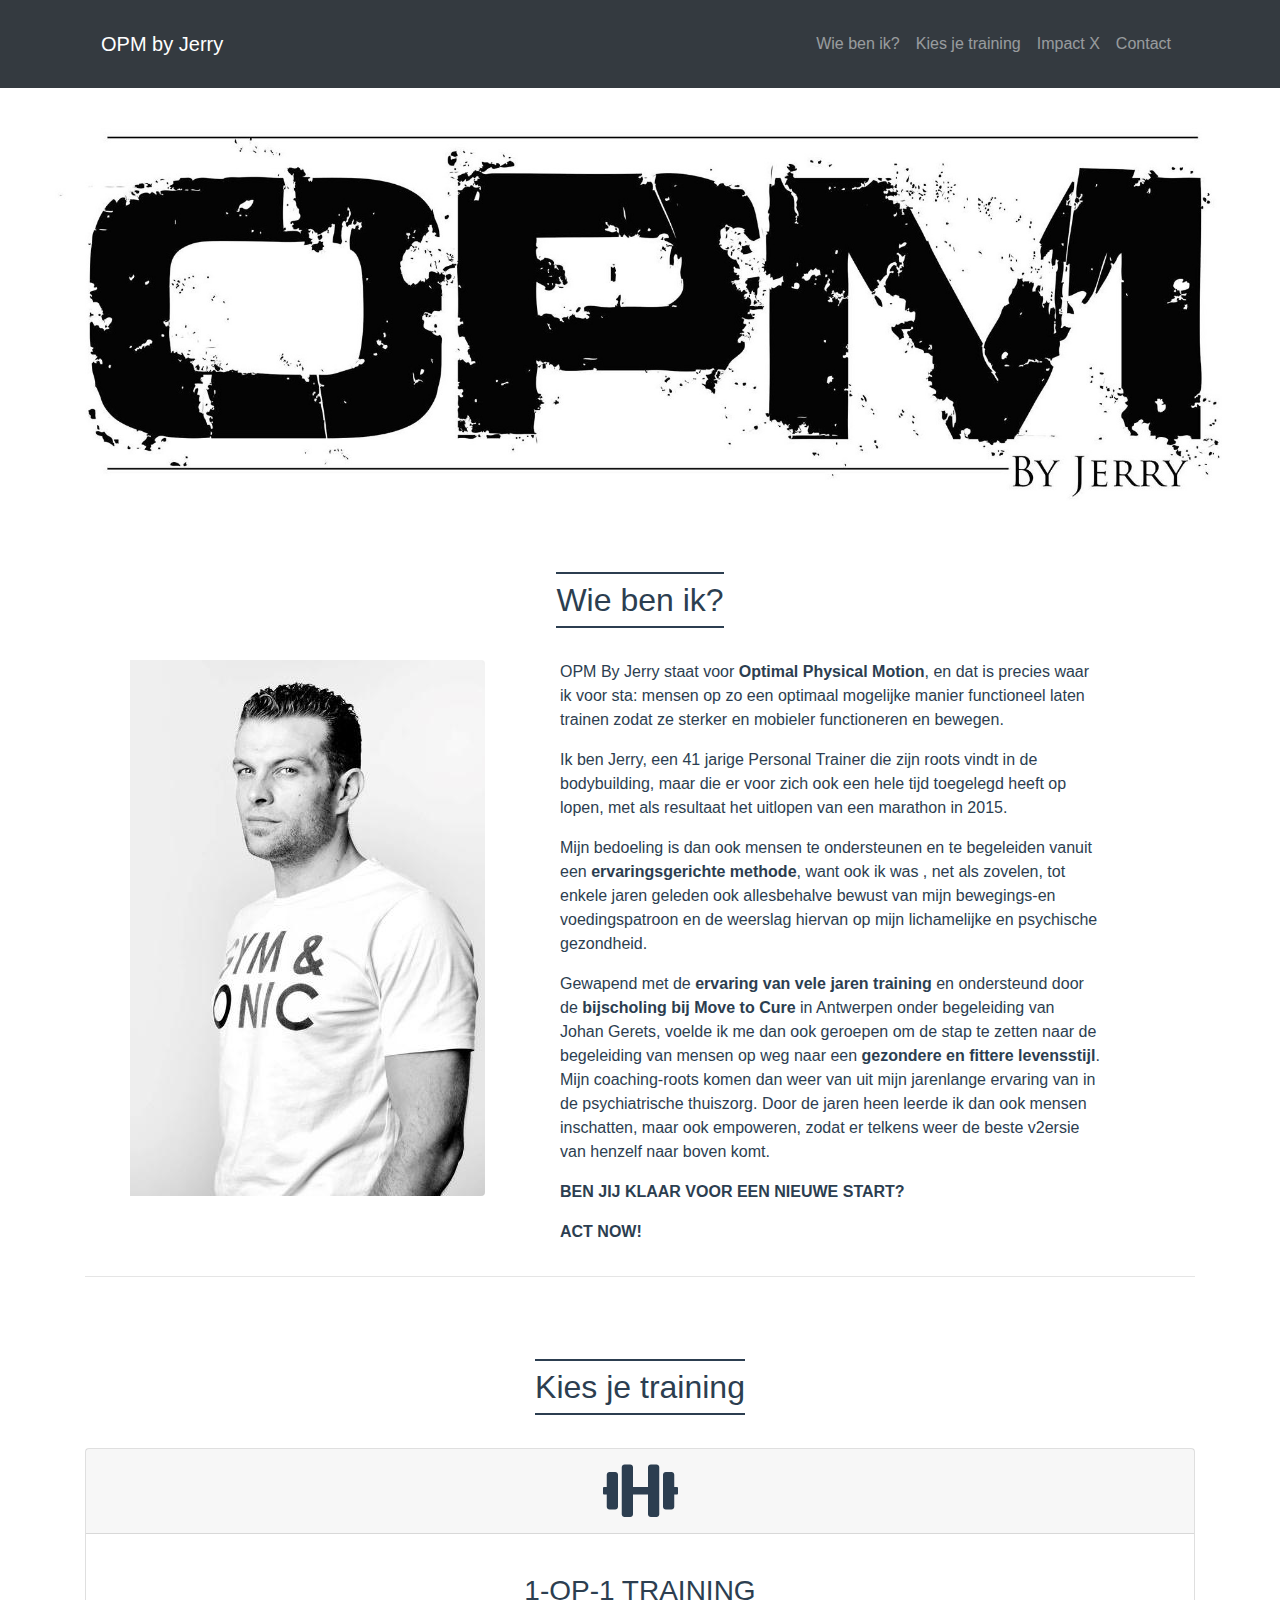
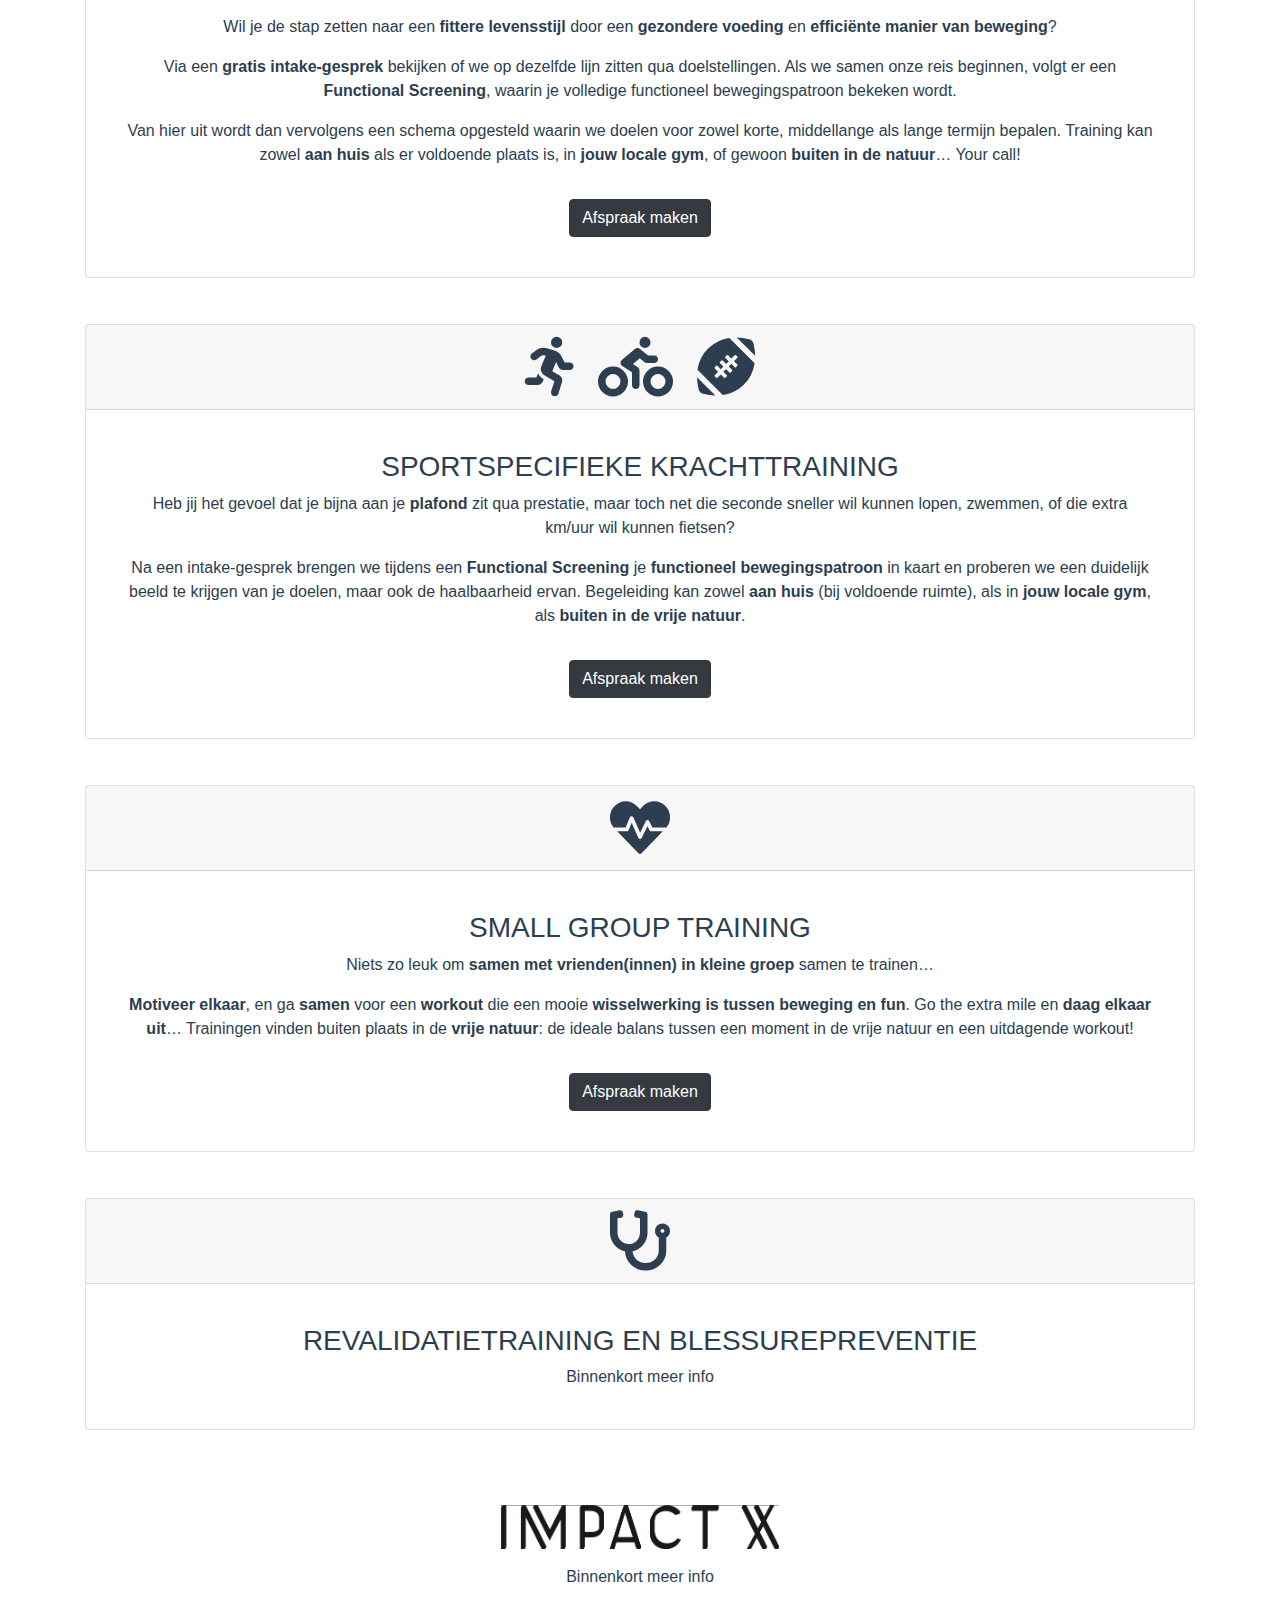
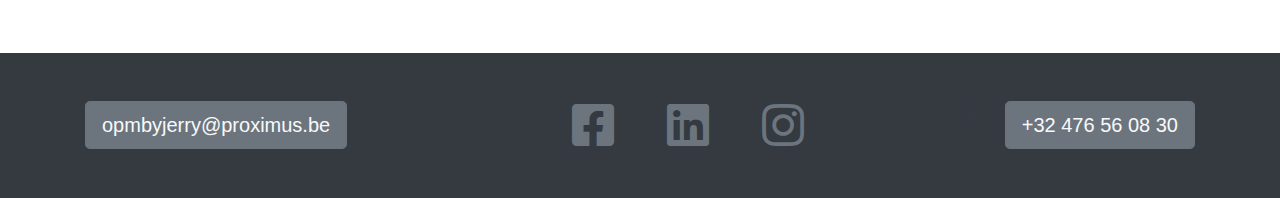
<file: index.html>
<!DOCTYPE html><html lang=en><head><meta charset=utf-8><meta http-equiv=X-UA-Compatible content="IE=edge"><meta name=viewport content="width=device-width,initial-scale=1,shrink-to-fit=no"><link rel=icon href=/favicon.ico><title>opm-by-jerry</title><link href=/css/app.b383074a.css rel=preload as=style><link href=/css/chunk-vendors.49478474.css rel=preload as=style><link href=/js/app.644439e5.js rel=preload as=script><link href=/js/chunk-vendors.3bf1fd87.js rel=preload as=script><link href=/css/chunk-vendors.49478474.css rel=stylesheet><link href=/css/app.b383074a.css rel=stylesheet></head><body><noscript><strong>We're sorry but opm-by-jerry doesn't work properly without JavaScript enabled. Please enable it to continue.</strong></noscript><div id=app></div><script src=/js/chunk-vendors.3bf1fd87.js></script><script src=/js/app.644439e5.js></script></body></html>
</file>
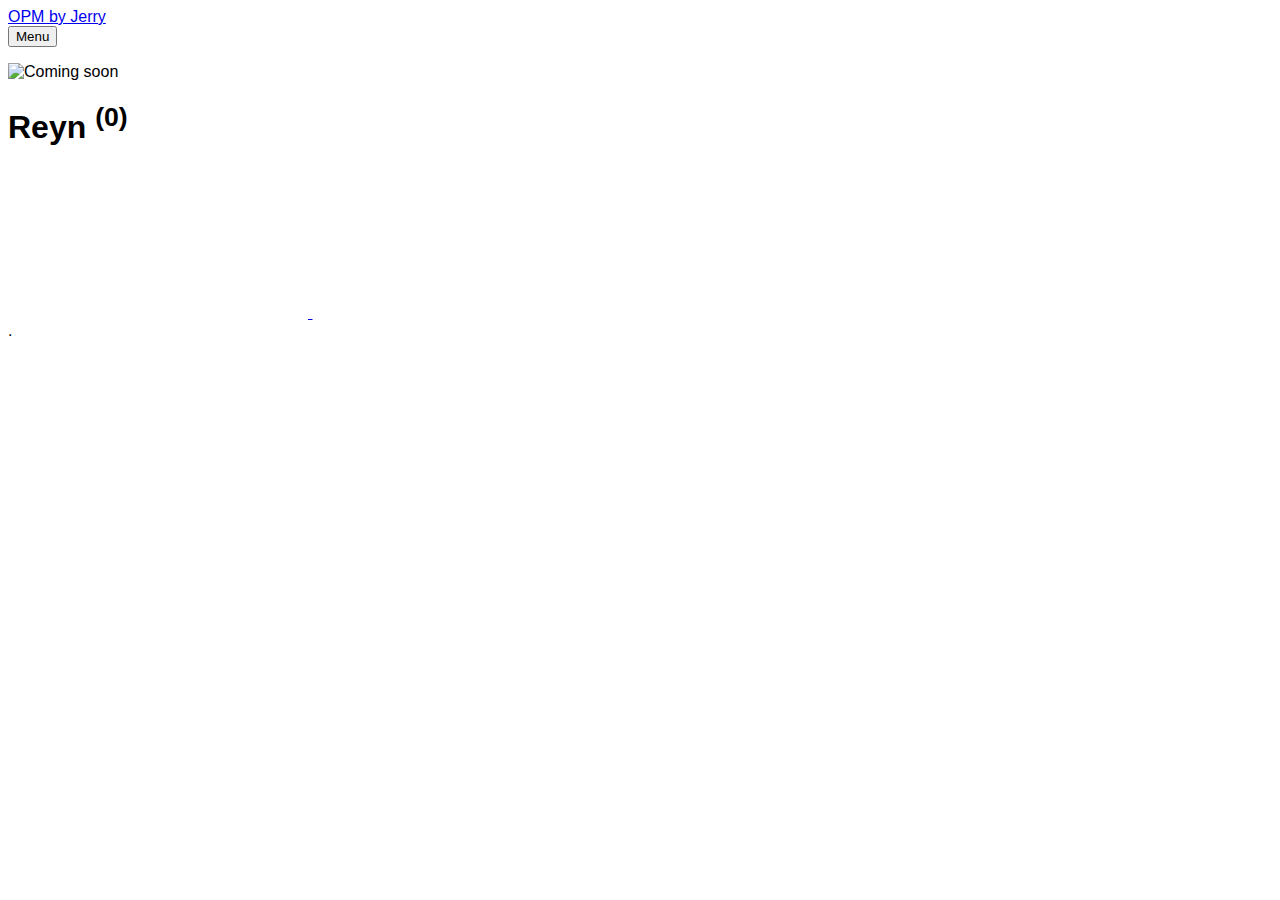
<file: authors/reyn/index.html>
<!DOCTYPE html><html lang="nl-be"><head><meta charset="utf-8"><meta http-equiv="X-UA-Compatible" content="IE=edge"><meta name="viewport" content="width=device-width,initial-scale=1"><title>Author: Reyn - OPM by Jerry</title><meta name="robots" content="noindex, follow"><meta name="generator" content="Publii Open-Source CMS for Static Site"><link rel="alternate" type="application/atom+xml" href="https://www.opmbyjerry.be/feed.xml"><link rel="alternate" type="application/json" href="https://www.opmbyjerry.be/feed.json"><meta property="og:title" content="Reyn"><meta property="og:site_name" content="OPM by Jerry"><meta property="og:description" content=""><meta property="og:url" content="https://www.opmbyjerry.be/authors/reyn/"><meta property="og:type" content="website"><link rel="preconnect" href="https://fonts.gstatic.com/" crossorigin><style>h1,h2,h3,h4,h5,h6,.btn,[type=button],[type=submit],button,.navbar .navbar__menu li,.navbar_mobile_sidebar .navbar__menu li,.feed__author,.post__tag,.post__share>a span,.post__nav-link>span,.footer{font-family:-apple-system,BlinkMacSystemFont,"Segoe UI",Roboto,Oxygen,Ubuntu,Cantarell,"Fira Sans","Droid Sans","Helvetica Neue",Arial,sans-serif,"Apple Color Emoji","Segoe UI Emoji","Segoe UI Symbol"}body,h1,.h1,blockquote,.search__input,.author__name,.author__info>p,.feed__item h2,.post__nav-link{font-family:-apple-system,BlinkMacSystemFont,"Segoe UI",Roboto,Oxygen,Ubuntu,Cantarell,"Fira Sans","Droid Sans","Helvetica Neue",Arial,sans-serif,"Apple Color Emoji","Segoe UI Emoji","Segoe UI Symbol"}</style><link rel="stylesheet" href="https://www.opmbyjerry.be/assets/css/style.css?v=e1f82d8db587fa0df32839114a407bd3"><script type="application/ld+json">{"@context":"http://schema.org","@type":"Organization","name":"OPM by Jerry","url":"https://www.opmbyjerry.be/","sameAs":["https://www.facebook.com/opmbyjerry","https://www.instagram.com/jaybeenlifting/"]}</script><script src="https://www.opmbyjerry.be/assets/js/ls.parent-fit.min.js?v=1c78585e2a70398fe95085061942fd37"></script><script async src="https://www.opmbyjerry.be/assets/js/lazysizes.min.js?v=149ff45fc6c2f13e892e438a58abb77f"></script></head><body><div class="site-container"><header class="top" id="js-header"><a class="logo" href="https://www.opmbyjerry.be/">OPM by Jerry</a><nav class="navbar js-navbar"><button class="navbar__toggle js-toggle" aria-label="Menu" aria-haspopup="true" aria-expanded="false"><span class="navbar__toggle-box"><span class="navbar__toggle-inner">Menu</span></span></button><ul class="navbar__menu"></ul></nav></header><main><div class="hero"><div class="hero__image"><img class="hero__image-img lazyload" data-src="https://www.opmbyjerry.be/media/website/logowebsiteiscoming.jpg" srcset="https://www.opmbyjerry.be/media/website/responsive/logowebsiteiscoming-xs.jpg 300w, https://www.opmbyjerry.be/media/website/responsive/logowebsiteiscoming-sm.jpg 480w, https://www.opmbyjerry.be/media/website/responsive/logowebsiteiscoming-md.jpg 768w, https://www.opmbyjerry.be/media/website/responsive/logowebsiteiscoming-lg.jpg 1024w, https://www.opmbyjerry.be/media/website/responsive/logowebsiteiscoming-xl.jpg 1360w, https://www.opmbyjerry.be/media/website/responsive/logowebsiteiscoming-2xl.jpg 1600w" sizes="(max-width: 1600px) 100vw, 1600px" data-sizes="auto" alt="Coming soon"></div><header class="hero__content"><div class="wrapper"><h1>Reyn <sup>(0)</sup></h1></div></header></div><div class="feed"></div></main><footer class="footer"><div class="footer__social"><a href="https://www.facebook.com/opmbyjerry" aria-label="Facebook"><svg><use xlink:href="https://www.opmbyjerry.be/assets/svg/svg-map.svg#facebook"/></svg> </a><a href="https://www.instagram.com/jaybeenlifting/" aria-label="Instagram"><svg><use xlink:href="https://www.opmbyjerry.be/assets/svg/svg-map.svg#instagram"/></svg></a></div><div class="footer__copyright">.</div></footer></div><script>window.publiiThemeMenuConfig = {    
        mobileMenuMode: 'sidebar',
        animationSpeed: 300,
        submenuWidth: 'auto',
        doubleClickTime: 500,
        mobileMenuExpandableSubmenus: false, 
        relatedContainerForOverlayMenuSelector: '.top',
   };</script><script defer="defer" src="https://www.opmbyjerry.be/assets/js/scripts.min.js?v=f56b13ba141d95ea2a0b7aab75ca9528"></script><script>var lazyFeaturedImage=function lazyFeaturedImage(){var b=document.querySelectorAll(".hero__image-img");for(var a=0;a<b.length;a++){var c=b[a];c.addEventListener("lazyloaded",function(f){var d=f.target.parentNode;d.classList.add("hero__image--overlay")})}};lazyFeaturedImage();</script></body></html>
</file>
